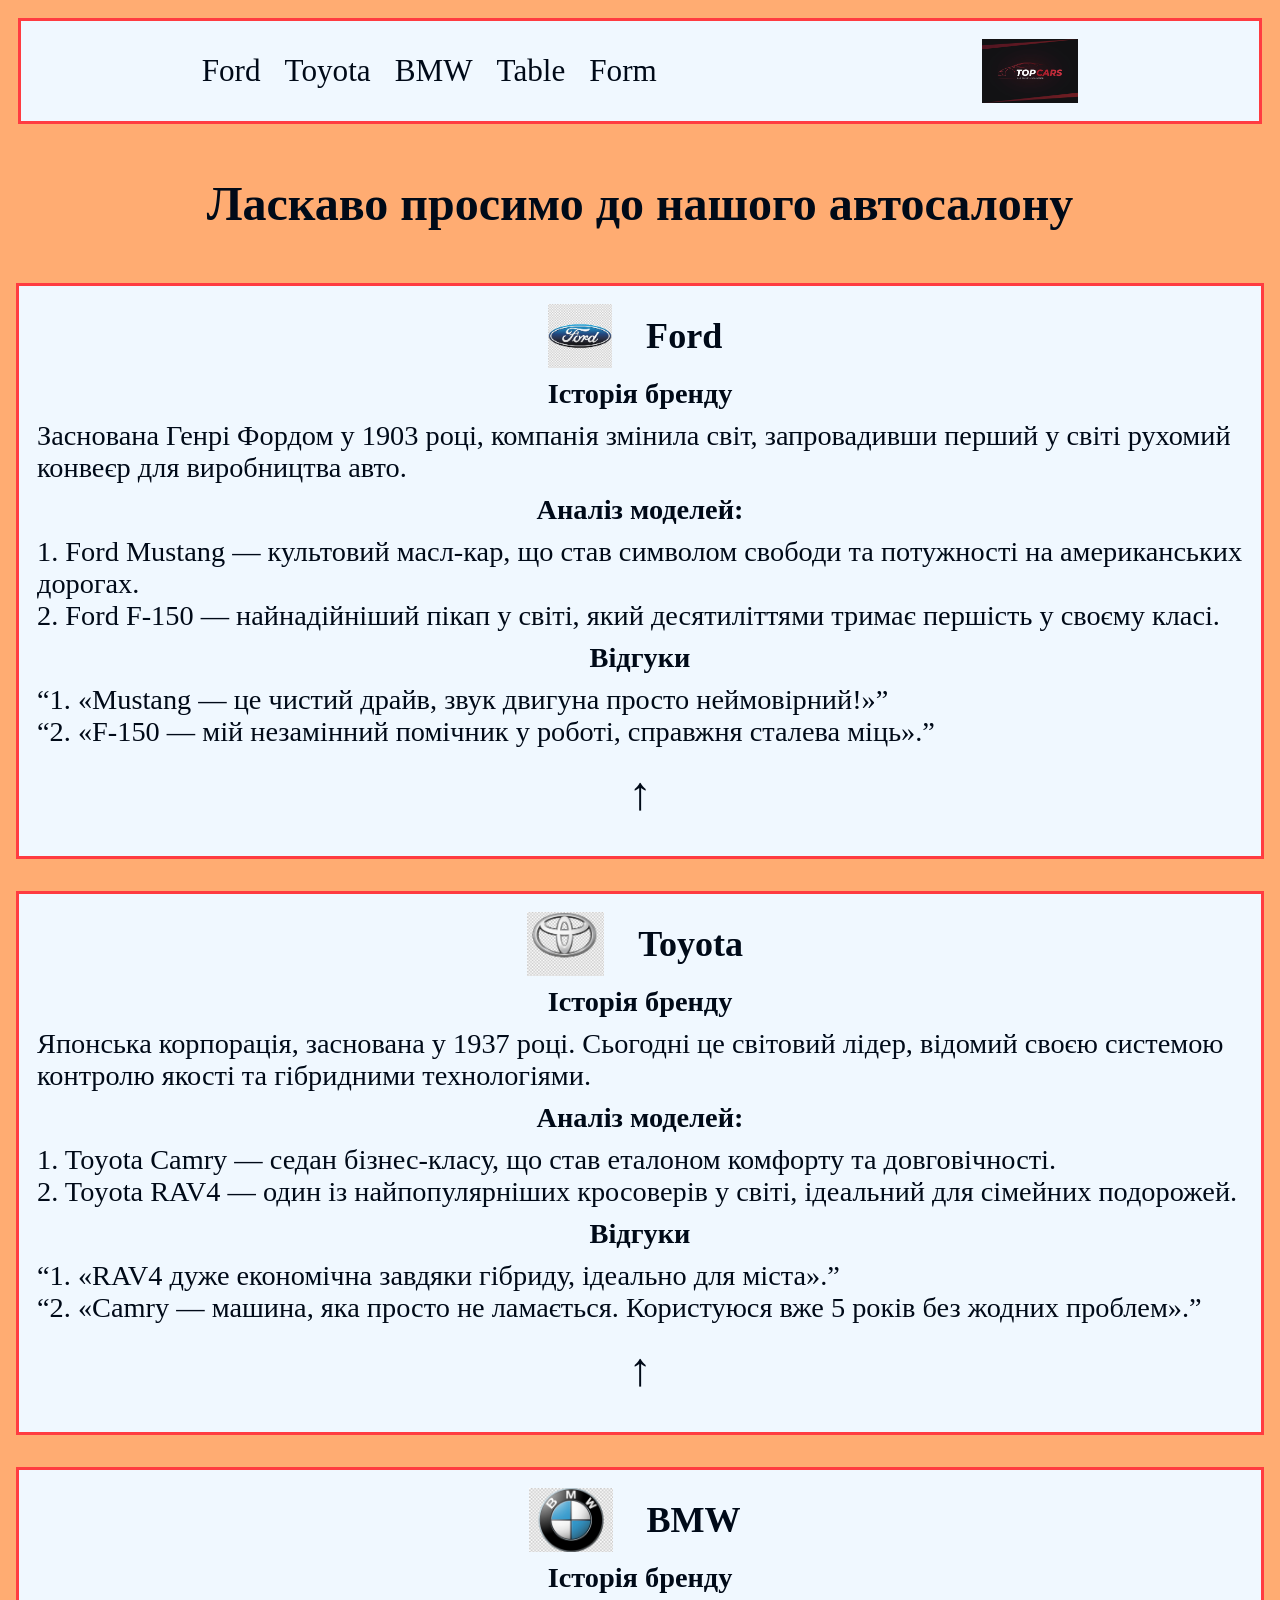
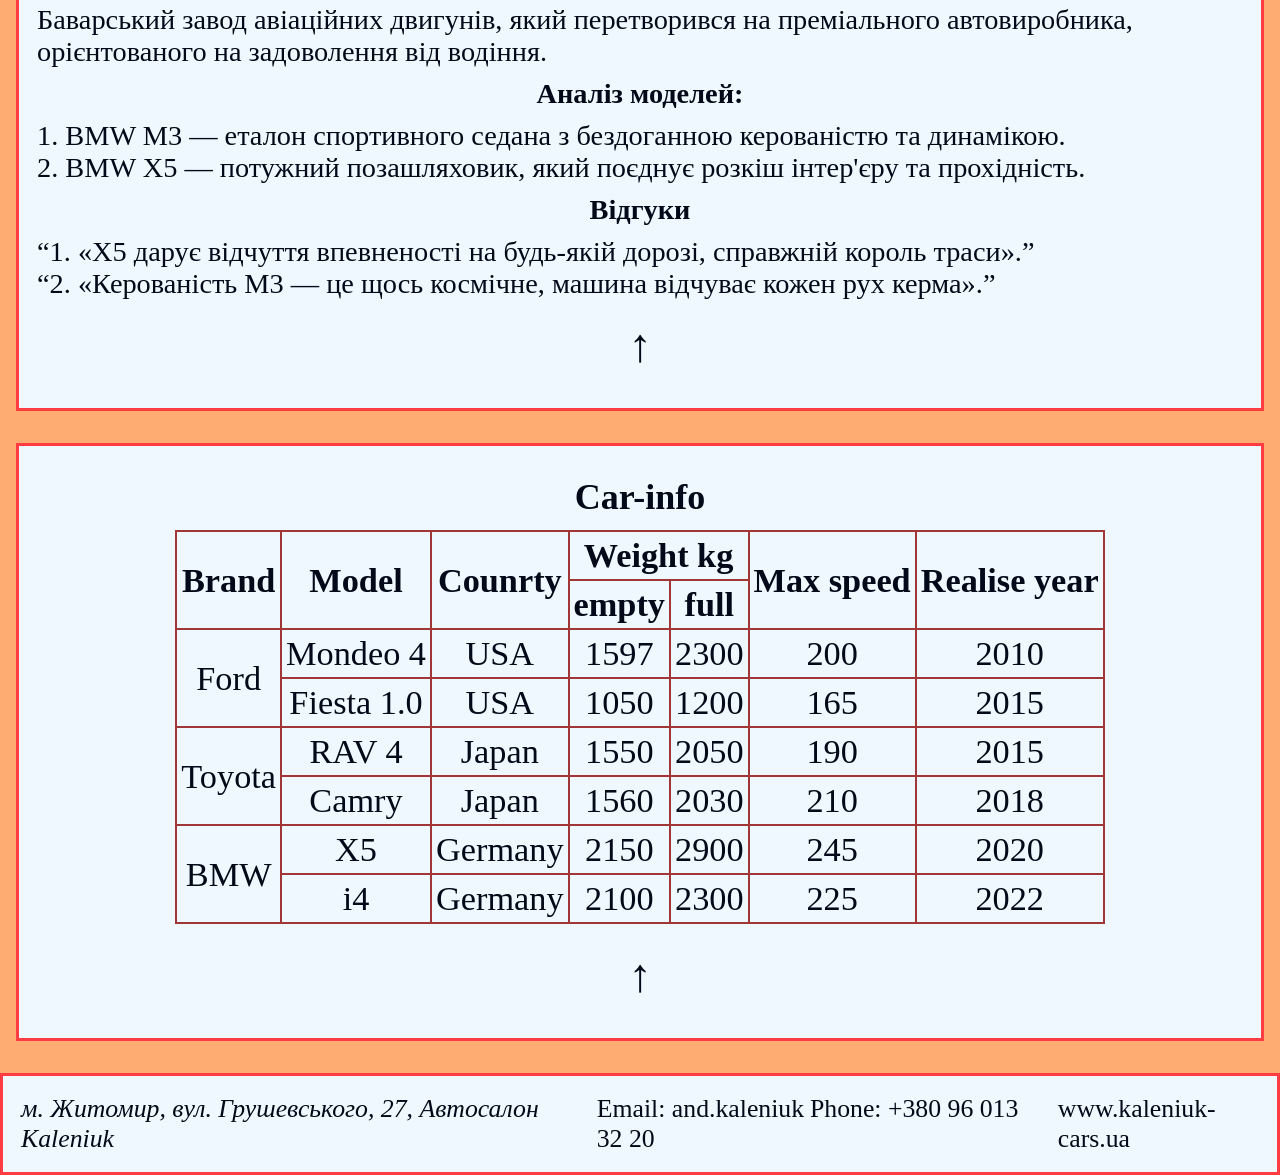
<file: index.html>
<!doctype html>
<html lang="en">
<head>
    <meta charset="UTF-8">
    <meta name="viewport"
          content="width=device-width, user-scalable=no, initial-scale=1.0, maximum-scale=1.0, minimum-scale=1.0">
    <meta http-equiv="X-UA-Compatible" content="ie=edge">
    <link rel="stylesheet" href="assets/css/style.css">
    <title>Car shop Kaleniuk Andrii</title>
</head>
<body>
    <header class="card-style">
        <nav class="navbar">
            <ul>
                <li id="nav-item-ford"><a href="#ford-article">Ford</a></li>
                <li id="nav-item-toyota"><a href="#toyota-article">Toyota</a></li>
                <li id="nav-item-bmw"><a href="#bmw-article">BMW</a></li>
                <li id="nav-item-table"><a href="#table-article">Table</a></li>
                <li id="nav-item-form"><a href="./assets/html/form.html">Form</a></li>
            </ul>
        </nav>
        <img class="logo" src="assets/images/logo-shop.jpg" alt="car shop logo">
    </header>
    <main>
        <h1 class="main-title">Ласкаво просимо до нашого автосалону</h1>

        <article id="ford-article" class="car-article card-style">
            <div class="header-of-article">
                <img class="logo" src="./assets/images/Ford-logo.jpg" alt="logo of brand">
                <h2>Ford</h2>
            </div>
            <section class="section">
                <h3>Історія бренду</h3>
                <p>Заснована Генрі Фордом у 1903 році, компанія змінила світ, запровадивши перший у світі рухомий конвеєр для виробництва авто.</p>
            </section>
            <section class="section">
                <h3>Аналіз моделей:</h3>
                <p>1. Ford Mustang — культовий масл-кар, що став символом свободи та потужності на американських дорогах.</p>
                <p>2. Ford F-150 — найнадійніший пікап у світі, який десятиліттями тримає першість у своєму класі.</p>
            </section>
            <section class="section">
                <h3>Відгуки</h3>
                <q>1. «Mustang — це чистий драйв, звук двигуна просто неймовірний!»</q>
                <q>2. «F-150 — мій незамінний помічник у роботі, справжня сталева міць».</q>
            </section>

            <a class="return-ref" href="#">↑</a>
        </article>
        <article id="toyota-article" class="car-article card-style">
            <div class="header-of-article">
                <img class="logo" src="./assets/images/Toyota-logo.jpg" alt="logo of brand">
                <h2>Toyota</h2>
            </div>
            <section class="section">
                <h3>Історія бренду</h3>
                <p>Японська корпорація, заснована у 1937 році. Сьогодні це світовий лідер, відомий своєю системою контролю якості та гібридними технологіями.</p>
            </section>
            <section class="section">
                <h3>Аналіз моделей:</h3>
                <p>1. Toyota Camry — седан бізнес-класу, що став еталоном комфорту та довговічності.</p>
                <p>2. Toyota RAV4 — один із найпопулярніших кросоверів у світі, ідеальний для сімейних подорожей.</p>
            </section>
            <section class="section">
                <h3>Відгуки</h3>
                <q>1. «RAV4 дуже економічна завдяки гібриду, ідеально для міста».</q>
                <q>2. «Camry — машина, яка просто не ламається. Користуюся вже 5 років без жодних проблем».</q>
            </section>

            <a class="return-ref" href="#">↑</a>
        </article>
        <article id="bmw-article" class="car-article card-style">
            <div class="header-of-article">
                <img class="logo" src="./assets/images/BMW-logo.jpg" alt="logo of brand">
                <h2>BMW</h2>
            </div>
            <section class="section">
                <h3>Історія бренду</h3>
                <p>Баварський завод авіаційних двигунів, який перетворився на преміального автовиробника, орієнтованого на задоволення від водіння.</p>
            </section>
            <section class="section">
                <h3>Аналіз моделей:</h3>
                <p>1. BMW M3 — еталон спортивного седана з бездоганною керованістю та динамікою.</p>
                <p>2. BMW X5 — потужний позашляховик, який поєднує розкіш інтер'єру та прохідність.</p>
            </section>
            <section class="section">
                <h3>Відгуки</h3>
                <q>1. «X5 дарує відчуття впевненості на будь-якій дорозі, справжній король траси».</q>
                <q>2. «Керованість M3 — це щось космічне, машина відчуває кожен рух керма».</q>
            </section>

            <a class="return-ref" href="#">↑</a>
        </article>
        <article id="table-article" class="car-article card-style">
            <table>
                <caption>Car-info</caption>
                <thead>
                <tr>
                    <th rowspan="2">Brand</th>
                    <th rowspan="2">Model</th>
                    <th rowspan="2">Counrty</th>
                    <th colspan="2">Weight kg</th>
                    <th rowspan="2">Max speed</th>
                    <th rowspan="2">Realise year</th>
                </tr>
                <tr>
                    <th>empty</th>
                    <th>full</th>
                </tr>
                </thead>
                <tbody>
                <tr>
                    <td rowspan="2">Ford</td>
                    <td>Mondeo 4</td>
                    <td>USA</td>
                    <td>1597</td>
                    <td>2300</td>
                    <td>200</td>
                    <td>2010</td>
                </tr>
                <tr>
                    <td>Fiesta 1.0</td>
                    <td>USA</td>
                    <td>1050</td>
                    <td>1200</td>
                    <td>165</td>
                    <td>2015</td>
                </tr>
                <tr>
                    <td rowspan="2">Toyota</td>
                    <td>RAV 4</td>
                    <td>Japan</td>
                    <td>1550</td>
                    <td>2050</td>
                    <td>190</td>
                    <td>2015</td>
                </tr>
                <tr>
                    <td>Camry</td>
                    <td>Japan</td>
                    <td>1560</td>
                    <td>2030</td>
                    <td>210</td>
                    <td>2018</td>
                </tr>
                <tr>
                    <td rowspan="2">BMW</td>
                    <td>X5</td>
                    <td>Germany</td>
                    <td>2150</td>
                    <td>2900</td>
                    <td>245</td>
                    <td>2020</td>
                </tr>
                <tr>
                    <td>i4</td>
                    <td>Germany</td>
                    <td>2100</td>
                    <td>2300</td>
                    <td>225</td>
                    <td>2022</td>
                </tr>
                </tbody>
            </table>

            <a class="return-ref" href="#">↑</a>
        </article>
    </main>
    <footer  class="card-style">
        <div id="footer-address" class="footer-container">
            <address>
                м. Житомир, вул. Грушевського, 27,
                Автосалон Kaleniuk
            </address>
        </div>
        <div id="footer-contacts" class="footer-container">
            <a href="mailto:and.kaleniuk@gmail.com">Email: and.kaleniuk</a>
            <a href="tel:+380960133220">Phone: +380 96 013 32 20</a>
        </div>
        <div id="footer-url" class="footer-container">
            <a href="https://kaleniuk-cars.ua">www.kaleniuk-cars.ua</a>
        </div>
    </footer>
</body>
</html>
</file>
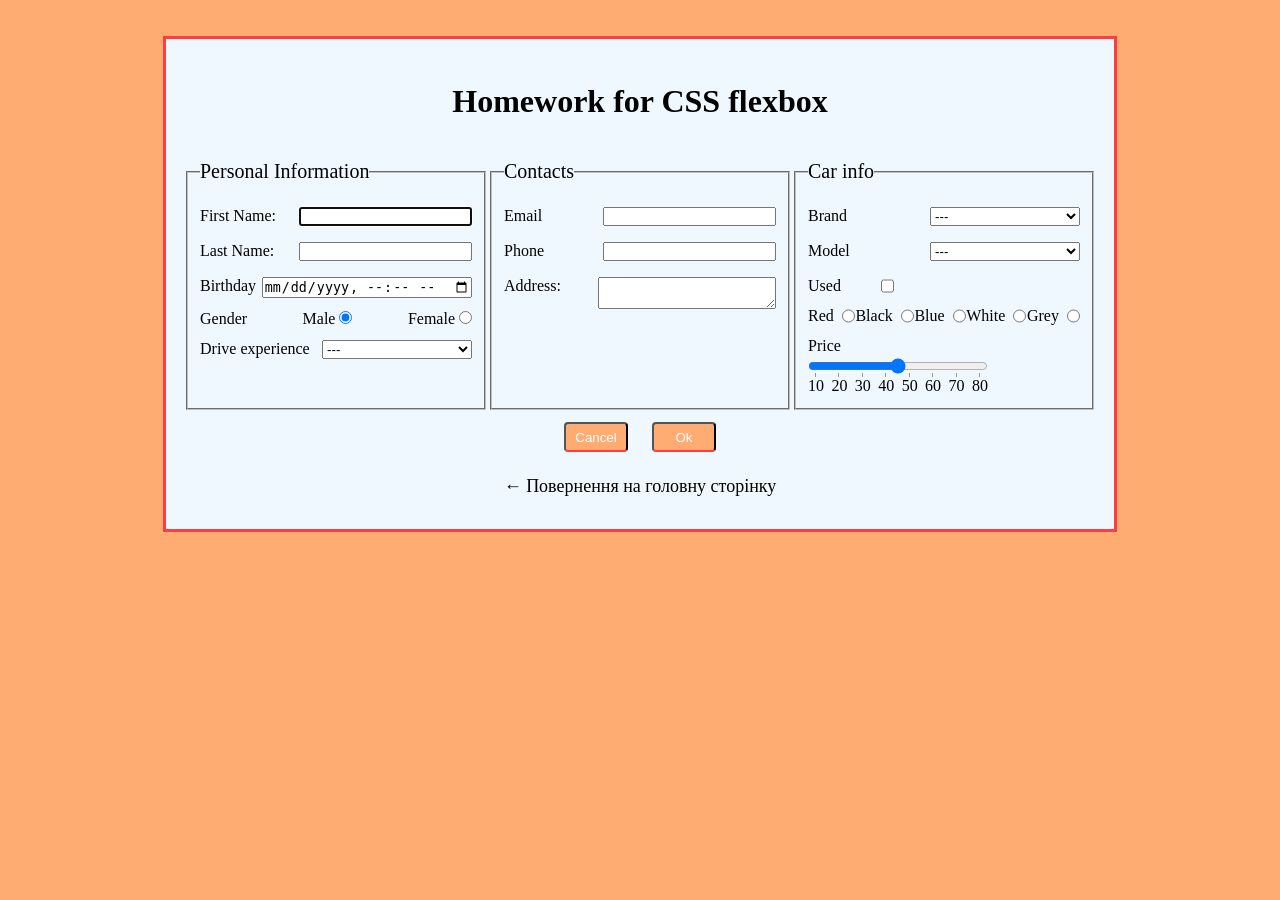
<file: assets/html/form.html>
<!DOCTYPE html>
<html lang="en">
<head>
    <meta charset="UTF-8">
    <title>Form</title>
    <link rel="stylesheet" href="../css/form.css">
</head>
<body>
<main>
    <form action="#">
        <h1>Homework for CSS flexbox</h1>
        <div class="tables-fields">
            <fieldset>
                <legend>Personal Information</legend>
                <div class="form-group">
                    <label for="first-name">First Name:</label>
                    <input type="text" id="first-name" autofocus>
                </div>
                <div class="form-group">
                    <label for="last-name">Last Name:</label>
                    <input type="text" id="last-name">
                </div>
                <div class="form-group">
                    <label for="birthday">Birthday</label>
                    <input type="datetime-local" id="birthday">
                </div>
                <div class="radio-container">
                    <p>Gender</p>
                    <div class="ratio-box">
                        <label for="male">Male</label>
                        <input type="radio" name="gender" id="male" value="male" checked>
                    </div>
                    <div class="ratio-box">
                        <label for="female">Female</label>
                        <input type="radio" name="gender" id="female" value="female">
                    </div>
                </div>
                <div class="form-group">
                    <label for="experience">Drive experience</label>
                    <select name="experience" id="experience">
                        <option value="null">---</option>
                        <option value="expert">expert</option>
                        <option value="more-than-10">more than 10</option>
                        <option value="5-10">5-10</option>
                        <option value="2-5">2-5</option>
                        <option value="less-than-2">less than 2</option>
                        <option value="beginner">beginner</option>
                    </select>
                </div>
            </fieldset>

            <fieldset>
                <legend>Contacts</legend>

                <div class="form-group">
                    <label for="email">Email</label>
                    <input type="email" id="email">
                </div>
                <div class="form-group">
                    <label for="tel">Phone</label>
                    <input type="tel" id="tel">
                </div>
                <div class="form-group">
                    <label for="address-area">Address:</label>
                    <textarea name="address" id="address-area" cols="20" rows="2"></textarea>
                </div>
            </fieldset>

            <fieldset>
                <legend>Car info</legend>

                <div class="form-group">
                    <label for="brand">Brand</label>
                    <select name="brand" id="brand">
                        <option value="null">---</option>
                        <option value="ford">Ford</option>
                        <option value="toyota">Toyota</option>
                        <option value="bmw">BMW</option>
                    </select>
                </div>
                <div class="form-group">
                    <label for="model">Model</label>
                    <select name="model" id="model">
                        <option value="null">---</option>
                        <option value="mondeo">Mondeo</option>
                        <option value="fiesta">Fiesta</option>
                        <option value="rav">RAV</option>
                        <option value="camry">Camry</option>
                        <option value="x5">X5</option>
                        <option value="i4">i4</option>
                    </select>
                </div>
                <div class="form-group checkbox-container">
                    <label for="used">Used</label>
                    <input type="checkbox" name="used" id="used">
                </div>
                <div class="radio-container">
                    <div class="radio-box">
                        <label for="red">Red</label>
                        <input type="radio" name="color" id="red" value="red">
                    </div>
                    <div class="radio-box">
                        <label for="black">Black</label>
                        <input type="radio" name="color" id="black" value="black">
                    </div>
                    <div class="radio-box">
                        <label for="blue">Blue</label>
                        <input type="radio" name="color" id="blue" value="blue">
                    </div>
                    <div class="radio-box">
                        <label for="white">White</label>
                        <input type="radio" name="color" id="white" value="white">
                    </div>
                    <div class="radio-box">
                        <label for="grey">Grey</label>
                        <input type="radio" name="color" id="grey" value="grey">
                    </div>
                </div>
                <div class="form-group price-container">
                    <label for="price">Price</label>
                    <input type="range" name="price" id="price" min="10" max="80" list="prices">
                    <datalist id="prices">
                        <option value="10" label="10"></option>
                        <option value="20" label="20"></option>
                        <option value="30" label="30"></option>
                        <option value="40" label="40"></option>
                        <option value="50" label="50"></option>
                        <option value="60" label="60"></option>
                        <option value="70" label="70"></option>
                        <option value="80" label="80"></option>
                    </datalist>
                </div>
            </fieldset>
        </div>

        <div class="buttons-container">
            <button type="reset">Cancel</button>
            <button type="submit">Ok</button>
        </div>

        <div class="return-container">
            <a href="../../index.html" id="return-to-main-page">← Повернення на головну сторінку</a>
        </div>
    </form>
</main>
</body>
</html>
</file>
<file: assets/css/style.css>
*{
    margin: 0;
    padding: 0;
    box-sizing: border-box;
    color: #000a18;
    font-size: 1.1em;
}

body{
    background-color: #ffac72;
}

img{
    height: 64px;
}

a{
    text-decoration: none;
}

li{
    list-style: none;
}

q{
    display: block;
}

h1, h2, h3{
    text-align: center;
    margin: 10px;
}

.return-ref{
    display: block;
    margin: 18px 8px;
    text-align: center;
    font-size: 2em;
}

.card-style{
    background-color: aliceblue;
    padding: 18px;
    border: 3px solid #ff3c41;
}

/*Header*/
header{
    padding: 18px;
    margin: 18px;
    display: flex;
    justify-content: space-around;
    flex-direction: row;
    align-items: center;
}
.navbar ul{
    display: flex;
    flex-direction: row;
    align-items: center;
    gap: 24px;
    justify-content: space-between;
}

/*main*/
h1{
    font-size: 48px;
    margin: 52px;
}

.car-article{
    margin: 32px 16px;
}

.header-of-article{
    display: flex;
    flex-direction: row;
    align-items: center;
    justify-content: center;
    gap: 24px;
    font-size: 1.4em;
}

/*table*/
table{
    border-collapse: collapse;
    border: 2px solid #a13636;
    margin: 12px auto 24px;
}
th,td{
    border: 2px solid #a13636;
    text-align: center;
    padding: 4px;
}
table caption{
    margin-bottom: 12px;
    font-weight: bold;
    font-size: 36px;
}

/*footer*/
footer{
    display: flex;
    flex-direction: row;
    justify-content: center;
    gap: 36px;
}
</file>
<file: assets/css/form.css>
* {
    box-sizing: border-box;
    padding: 0;
    margin: 0;
}

a {
    text-decoration: none;
}

body {
    display: flex;
    justify-content: center;
    background-color: #ffac72;
}

/*form*/
form {
    padding: 20px;
    margin: 36px auto;
    border: 3px solid #ff3c41;
    background-color: aliceblue;
}

.tables-fields {
    display: flex;
    gap: 4px;
    justify-content: center;
}

h1 {
    text-align: center;
    margin: 24px auto 40px;
}

legend {
    font-size: 20px;
}

fieldset {
    padding: 20px 12px 8px;
    width: 300px;
    display: flex;
    flex-direction: column;
    gap: 8px;
}

.form-group {
    padding: 4px 0;
    display: flex;
    justify-content: space-between;
}

.radio-container {
    display: flex;
    justify-content: space-between;
}

.radio-box {
    display: flex;
    justify-content: space-between;
    gap: 8px;
}

.price-container {
    display: flex;
    flex-direction: column;
    max-width: 180px;
}

datalist {
    display: flex;
    justify-content: space-between;
}

select {
    width: 150px;
}

.tables-fields .checkbox-container {
    display: flex;
    justify-content: flex-start;
    gap: 40px;
}

/*buttons*/
button {
    width: 64px;
    height: 30px;
    background-color: #ffac72;
    color: white;
    border-bottom: 2px solid #ff3c41;
    border-radius: 4px;
    cursor: pointer;
}

.buttons-container {
    display: flex;
    gap: 24px;
    justify-content: center;
    margin: 12px 0;
}

/*a return*/
.return-container {
    display: flex;
    justify-content: center;
    margin: 24px 0 12px;
}

#return-to-main-page {
    font-size: 18px;
    color: black;
}
</file>
